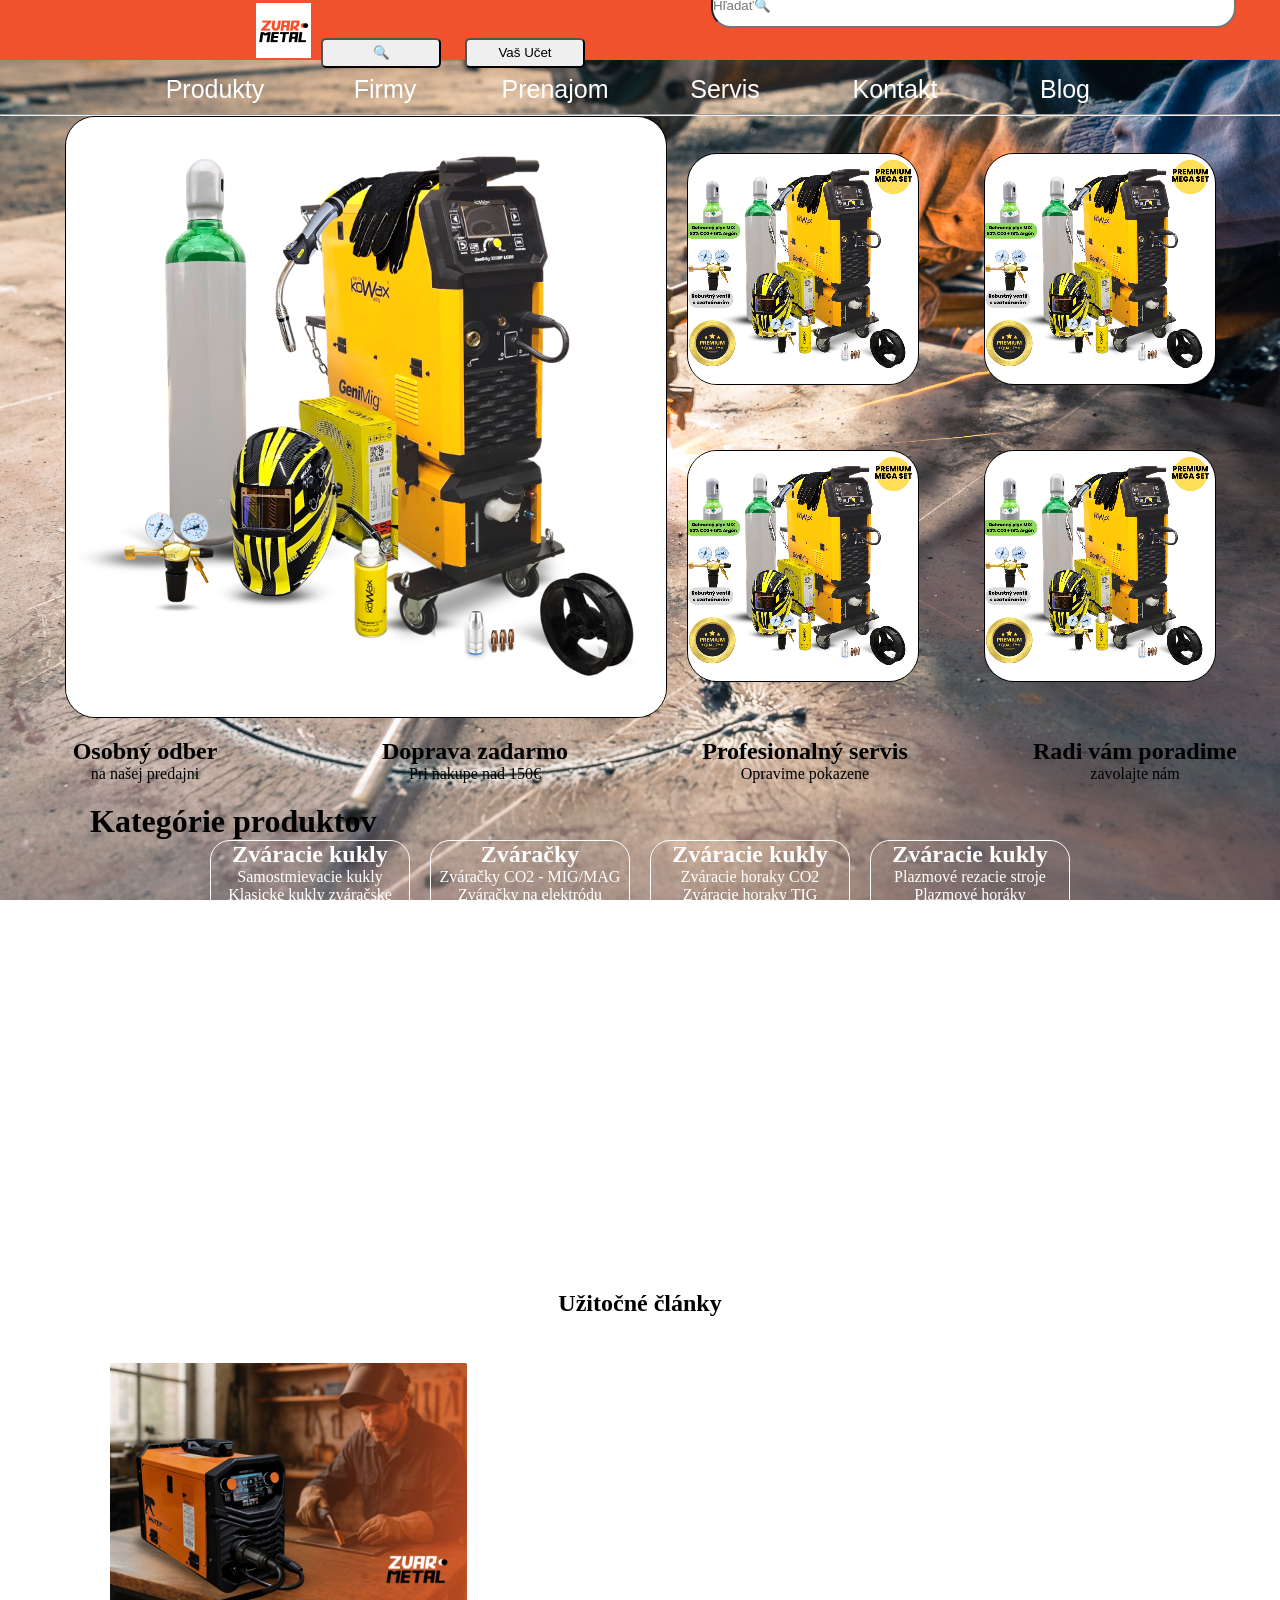
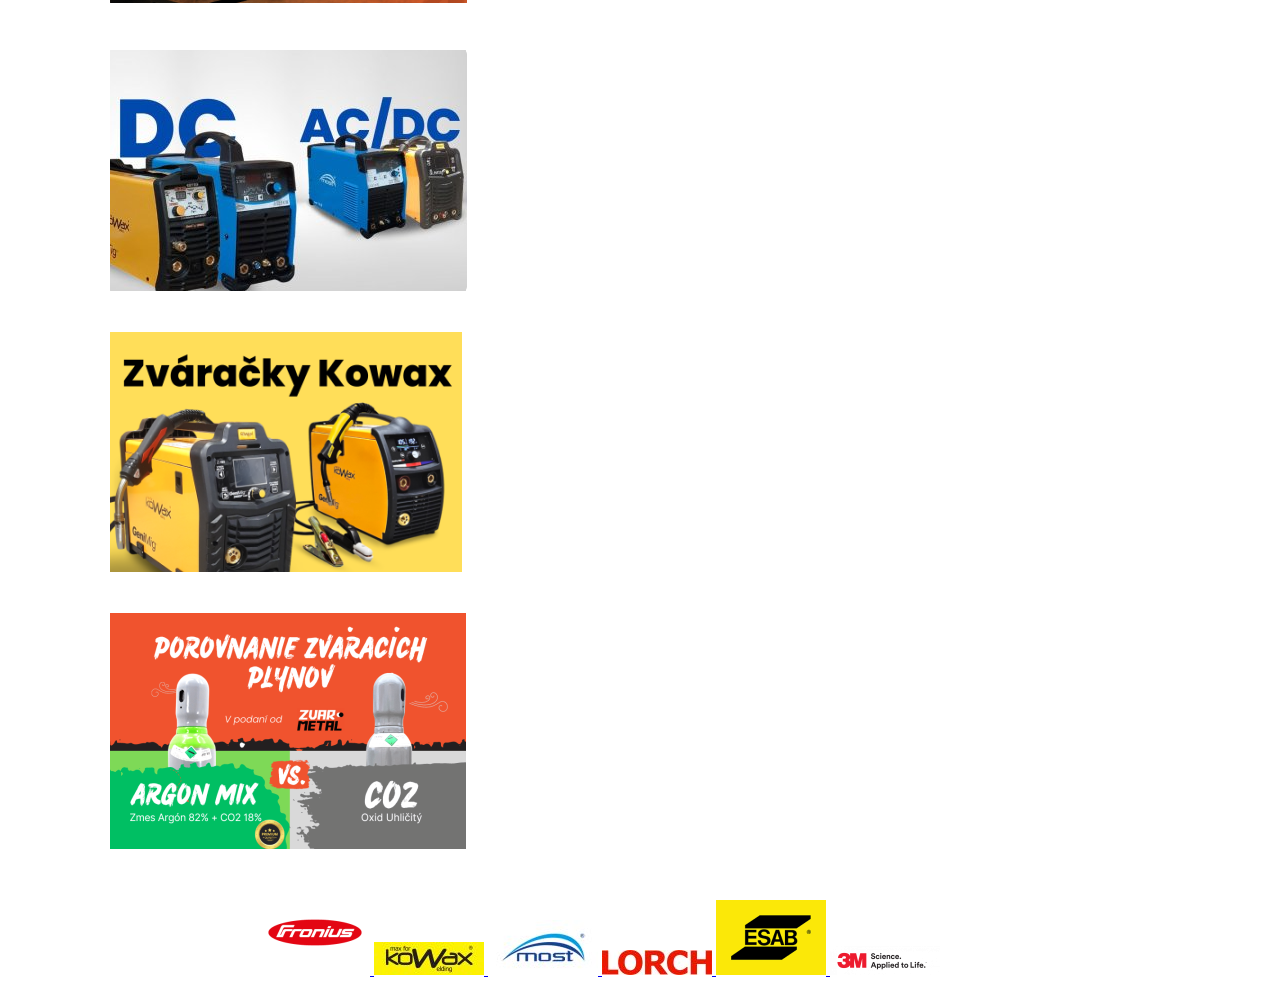
<file: index.html>
<!DOCTYPE html>
<html lang="sk">
<head>
    <meta charset="UTF-8">
    <meta name="viewport" content="width=device-width, initial-scale=1.0">
    <link rel="stylesheet" href="styly.css">
    <title>Zvarmetal</title>
</head>

<body>
<header>
    <div class="sarch">
        <img class="logo" src="logo.png" alt="logo">
            <form><input  class="lupa" type="search" placeholder="Hľadať🔍">
            <button type="submit">🔍</button>
            <button type="submit">Vaš Učet</button>
            </form>
    </div>

    <nav id="menuColaps">
        <a href="x">Produkty</a>
        <a href="x">Firmy</a>
        <a href="x">Prenajom</a>
        <a href="x">Servis</a>
        <a href="x">Kontakt</a>
        <a href="x">Blog</a>
    </nav>
    <hr>
</header>

<main>
    <div class="mid">
        <img src="images/weld.png" alt="weld">
        <div class="banner">
        <img src="images/weld1.png" alt="obr">
        <img src="images/weld1.png" alt="obr">
        <img src="images/weld1.png" alt="obr">
        <img src="images/weld1.png" alt="obr">
    </div>
    </div>
    
    <div class="article">
        <article class="info">
            <h2>Osobný odber</h2>
            <p>na našej predajni</p>
        </article>
        <article class="info">
            <h2>Doprava zadarmo</h2>
            <p>Pri nakupe nad 150€</p>
        </article>
        <article class="info">
            <h2>Profesionalný servis</h2>
            <p>Opravime pokazene</p>

        </article>
        <article class="info">
            <h2>Radi vám poradime</h2>
            <p>zavolajte nám</p>
        </article>
        
    </div>

    <h1>Kategórie produktov</h1>

    <div class="category">
        <div class="pick">
        <h2>Zváracie kukly</h2>
        <a href="#">Samostmievacie kukly</a><br>
        <a href="#">Klasicke kukly zváračske</a><br>
        <a href="#">Ochranné fólie a skla</a><br>
        <a href="#">Príslušenstvo ku kuklám</a><br>
        </div>
        <div class="pick">
        <h2>Zváračky</h2>
        <a href="#">Zváračky CO2 - MIG/MAG</a><br>
        <a href="#">Zváračky na elektródu</a><br>
        <a href="#">Zváračky TIG</a><br>
        <a href="#">Vodné chladenie ku zváračkam</a><br>
        </div>
        <div class="pick">
        <h2>Zváracie kukly</h2>
        <a href="#">Zváracie horaky CO2</a><br>
        <a href="#">Zváracie horaky TIG</a><br>
        <a href="#">Prislušenstvo CO2</a><br>
        <a href="#">Príslušenstvo TIG</a><br>
        </div>
        <div class="pick">
        <h2>Zváracie kukly</h2>
        <a href="#">Plazmové rezacie stroje</a><br>
        <a href="#">Plazmové horáky</a><br>
        <a href="#">Ochranné fólie a skla</a><br>
        <a href="#">Príslušenstvo ku kuklám</a><br>
        </div>
        <div class="pick">
        <h2>Zváracie kukly</h2>
        <a href="#">Samostmievacie kukly</a><br>
        <a href="#">Klasicke kukly zváračske</a><br>
        <a href="#">Ochranné fólie a skla</a><br>
        <a href="#">Príslušenstvo ku kuklám</a><br>
        </div>
        <div class="pick">
        <h2>Zváracie kukly</h2>
        <a href="#">Samostmievacie kukly</a><br>
        <a href="#">Klasicke kukly zváračske</a><br>
        <a href="#">Ochranné fólie a skla</a><br>
        <a href="#">Príslušenstvo ku kuklám</a><br>
        </div>
        <div class="pick">
        <h2>Zváracie kukly</h2>
        <a href="#">Samostmievacie kukly</a><br>
        <a href="#">Klasicke kukly zváračske</a><br>
        <a href="#">Ochranné fólie a skla</a><br>
        <a href="#">Príslušenstvo ku kuklám</a><br>
        </div>
        <div class="pick">
        <h2>Zváracie kukly</h2>
        <a href="#">Samostmievacie kukly</a><br>
        <a href="#">Klasicke kukly zváračske</a><br>
        <a href="#">Ochranné fólie a skla</a><br>
        <a href="#">Príslušenstvo ku kuklám</a><br>
        </div>
        <div class="pick">
        <h2>Zváracie kukly</h2>
        <a href="#">Samostmievacie kukly</a><br>
        <a href="#">Klasicke kukly zváračske</a><br>
        <a href="#">Ochranné fólie a skla</a><br>
        <a href="#">Príslušenstvo ku kuklám</a><br>
        </div>
        <div class="pick">
        <h2>Zváracie kukly</h2>
        <a href="#">Samostmievacie kukly</a><br>
        <a href="#">Klasicke kukly zváračske</a><br>
        <a href="#">Ochranné fólie a skla</a><br>
        <a href="#">Príslušenstvo ku kuklám</a><br>
        </div>
        <div class="pick">
        <h2>Zváracie kukly</h2>
        <a href="#">Samostmievacie kukly</a><br>
        <a href="#">Klasicke kukly zváračske</a><br>
        <a href="#">Ochranné fólie a skla</a><br>
        <a href="#">Príslušenstvo ku kuklám</a><br>
        </div>
        <div class="pick">
        <h2>Zváracie kukly</h2>
        <a href="#">Samostmievacie kukly</a><br>
        <a href="#">Klasicke kukly zváračske</a><br>
        <a href="#">Ochranné fólie a skla</a><br>
        <a href="#">Príslušenstvo ku kuklám</a><br>
        </div>

    </div>

<!-- Blog -->

<h2 class="blog">Užitočné články</h2>

<div class="container">
        <img src="images/blog1.png" alt="">
        <div class="hero">
        <h3>Pantermax MIG230DP: Spoľahlivá zváračka s dvojitým pulzom pre domácu dielňu a hobby zváranie</h3>
        <p>Výber vhodnej zváračky na doma môže byť náročný, najmä ak hľadáte zariadenie, ktoré je univerzálne, ľahko ovládateľné a zároveň dostatočne výkonné. Pantermax MIG230DP je invertorová zváračka určená pre široké spektrum používateľov – od domácich majstrov, cez pokročilých hobby zváračov až po menšie dielne. V nasledujúcom článku sa dozviete, prečo je práve tento model jednou z najlepších volieb vo svojej kategórii.</p>
    </div>
    </div>
    
<div class="container">
        <img src="images/blog2.png" alt="">
        <div class="hero">
        <h3>TIG zváračky - ako si vybrať tu pravú zváračku na TIG</h3>
        <p>Zváračky Tig môžu slúžiť na zváranie rôznych materiálov. Dôležitý rozdiel rozdiel, na ktorý treba myslieť je, či budete zvárať oceľ, nerez alebo či budete zvárať aj hliník. Prečo je to dôležité je, že pre zváranie ocele je potrebný zvárací jednosmerný prúd (DC). Týmto prúdom sa zvára pre väčšinu kovov, zatiaľ, čo pre zváranie hliníka je potrebný striedavý prúd. (AC) Použitie striedavého prúdu (AC) je nevyhnutné, pretože to umožňuje prelomiť oxidovú vrstvu na povrchu hliníka a dosiahnuť kvalitný zvar.</p>
    </div>
    </div>
<div class="container">
        <img src="images/blog3.png" alt="">
        <div class="hero">
        <h3>Zváračky Kowax: Inovácia a kvalita medzi zváračkami</h3>
        <p>Firma Kowax je synonymom pre dobrú kvalitu a inováciu vo svete zváračiek. Táto Česká firma disponuje rozsiahlym portfóliom produktov zváracej techniky ako zváračky CO2, zváračky TIG, elektródy, zváracie horáky a ďalšie príslušenstvo.</p>
    </div>
    </div>
<div class="container">
        <img src="images/blog4.png" alt="">
        <div class="hero">
        <h3>Aký je rozdiel medzi MIG/MAG zváracími plynmi?</h3>
        <p>Aký je rozdiel medzi zmesou Argónu + CO2 a samotným plynom CO2? Aké výhody alebo nevýhody samotné zváracie plyny ponúkajú? Aj to sa dočítate v tomto článku. </p>
    </div>
    </div>

<div class="brands">
    <a href="https://www.fronius.com/sk-sk/slovakia">
    <img src="images/Fronius.png" alt="Fronius">
    </a>
    <a href="https://www.kowax.sk/">
    <img src="images/kowax.png" alt="Kowax">
    </a>
    <a href="#">
    <img src="images/Most.png" alt="Most">
    </a>
    <a href="#">
    <img src="images/Lorch.png" alt="Lorch">
    </a>
    <a href="#">
    <img src="images/Esab.png" alt="Esab">
    </a>
    <a href="#">
    <img src="images/3M.png" alt="3M">
    </a>
</div>
</main>



<footer>

</footer>



    
</body>
</html>
</file>
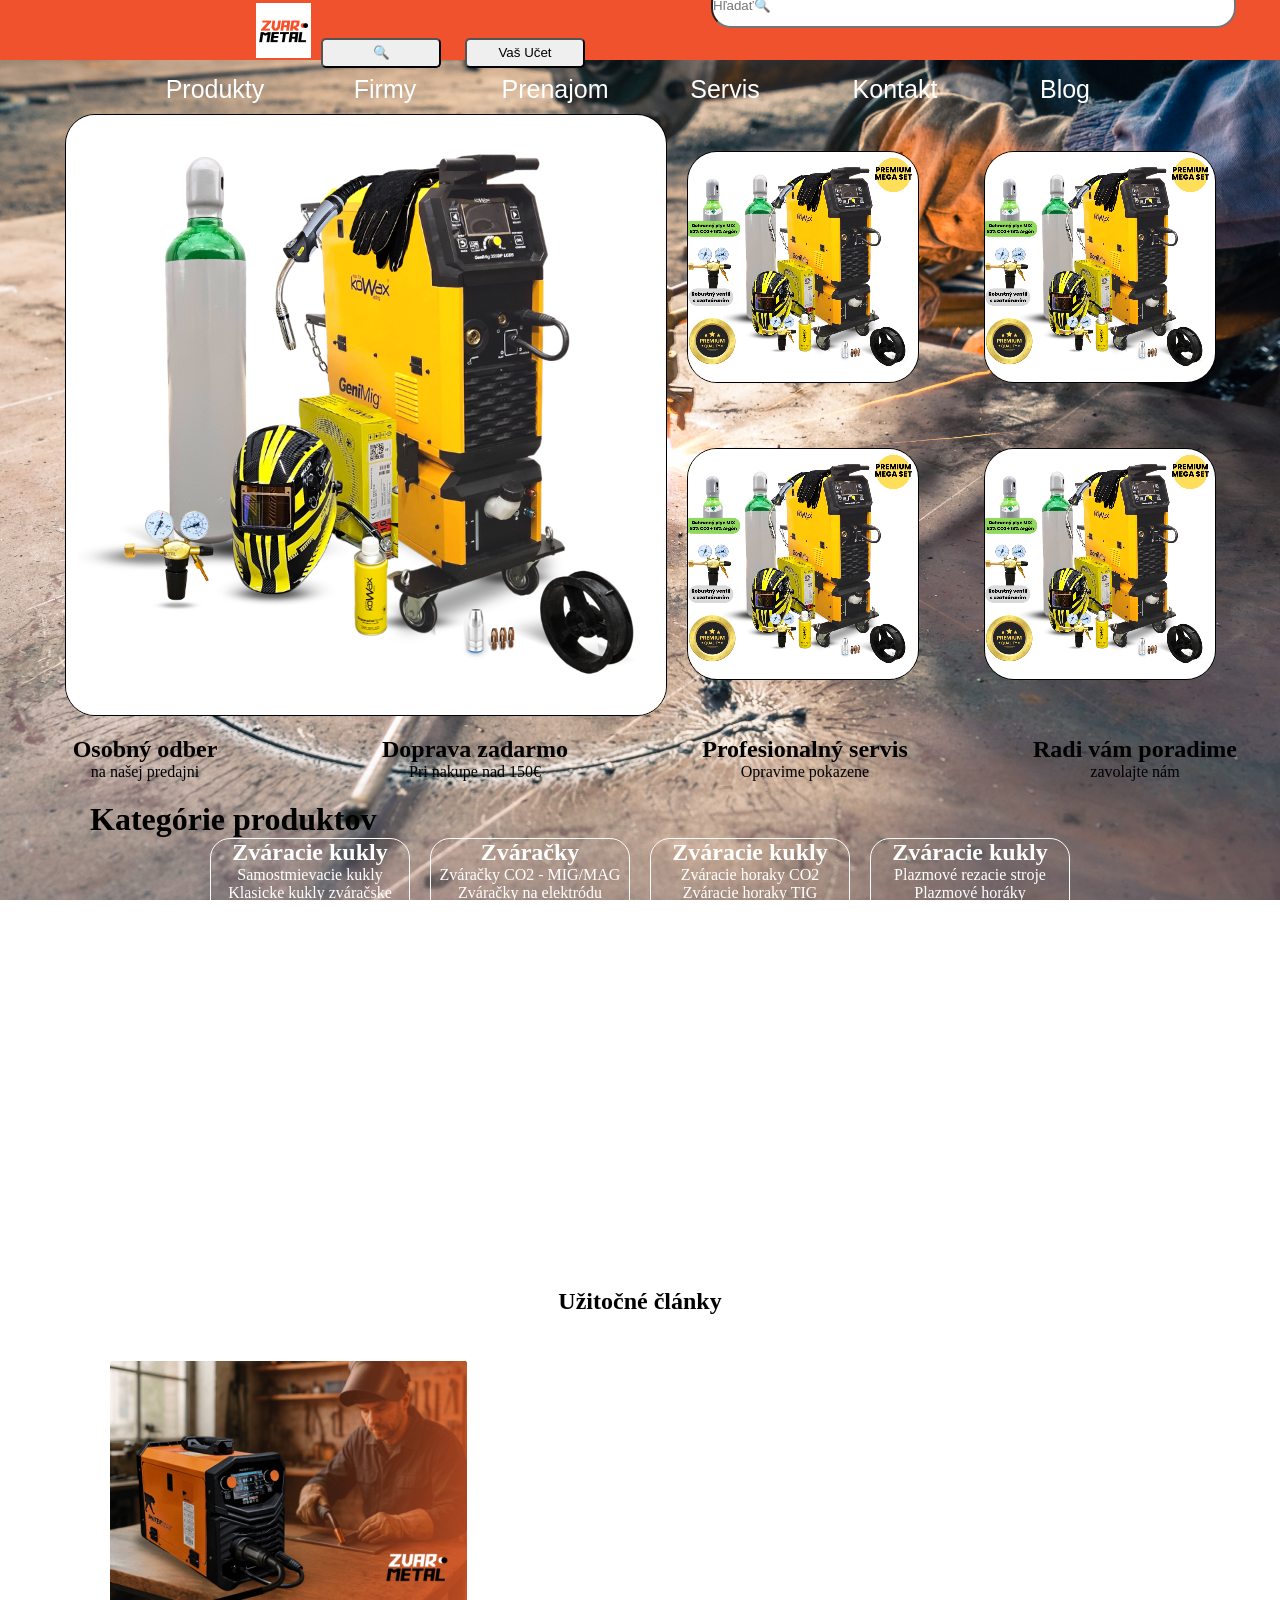
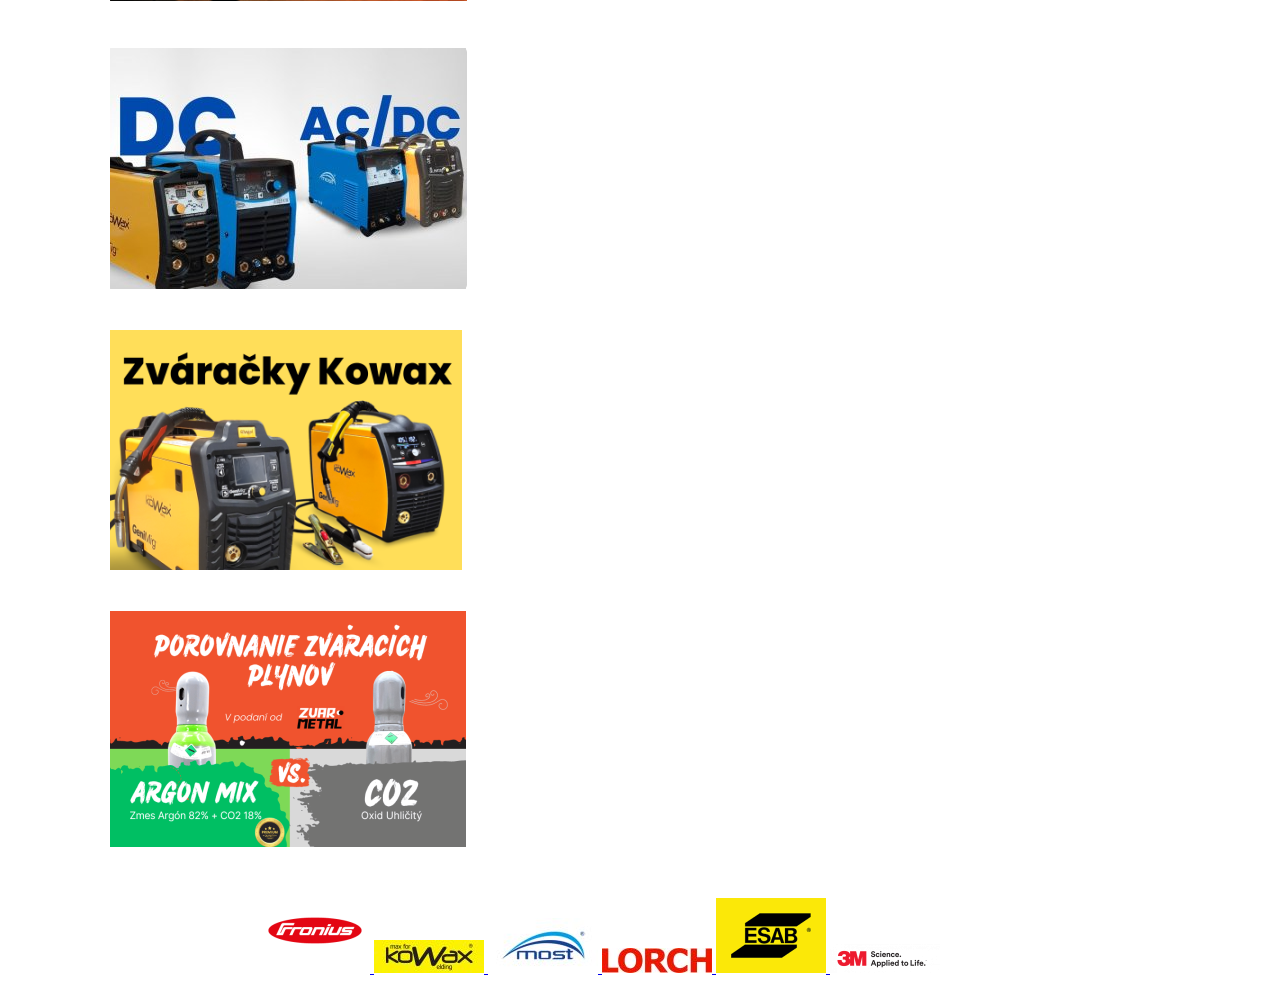
<file: produkty.html>
<!DOCTYPE html>
<html lang="sk">
<head>
    <meta charset="UTF-8">
    <meta name="viewport" content="width=device-width, initial-scale=1.0">
    <link rel="stylesheet" href="styly.css">
    <title>Zvarmetal</title>
</head>

<body>
<header>
    <div class="sarch">
        <img class="logo" src="logo.png" alt="logo">
            <form><input  class="lupa" type="search" placeholder="Hľadať🔍">
            <button type="submit">🔍</button>
            <button type="submit">Vaš Učet</button> 
            </form>                       
    </div>

    <nav id="menuColaps">
        <a href="x">Produkty</a>
        <a href="x">Firmy</a>
        <a href="x">Prenajom</a>
        <a href="x">Servis</a>
        <a href="x">Kontakt</a>
        <a href="x">Blog</a>
    </nav>
</header>

<main>
    <div class="mid">
        <img src="images/weld.png" alt="weld">
        <div class="banner">
        <img src="images/weld1.png" alt="obr">
        <img src="images/weld1.png" alt="obr">
        <img src="images/weld1.png" alt="obr">
        <img src="images/weld1.png" alt="obr">
    </div>
    </div>
    
    <div class="article">
        <article class="info">
            <h2>Osobný odber</h2>
            <p>na našej predajni</p>
        </article>
        <article class="info">
            <h2>Doprava zadarmo</h2>
            <p>Pri nakupe nad 150€</p>
        </article>
        <article class="info">
            <h2>Profesionalný servis</h2>
            <p>Opravime pokazene</p>

        </article>
        <article class="info">
            <h2>Radi vám poradime</h2>
            <p>zavolajte nám</p>
        </article>
        
    </div>

    <h1>Kategórie produktov</h1>

    <div class="category">
        <div class="pick">
        <h2>Zváracie kukly</h2>
        <a href="#">Samostmievacie kukly</a><br>
        <a href="#">Klasicke kukly zváračske</a><br>
        <a href="#">Ochranné fólie a skla</a><br>
        <a href="#">Príslušenstvo ku kuklám</a><br>
        </div>
        <div class="pick">
        <h2>Zváračky</h2>
        <a href="#">Zváračky CO2 - MIG/MAG</a><br>
        <a href="#">Zváračky na elektródu</a><br>
        <a href="#">Zváračky TIG</a><br>
        <a href="#">Vodné chladenie ku zváračkam</a><br>
        </div>
        <div class="pick">
        <h2>Zváracie kukly</h2>
        <a href="#">Zváracie horaky CO2</a><br>
        <a href="#">Zváracie horaky TIG</a><br>
        <a href="#">Prislušenstvo CO2</a><br>
        <a href="#">Príslušenstvo TIG</a><br>
        </div>
        <div class="pick">
        <h2>Zváracie kukly</h2>
        <a href="#">Plazmové rezacie stroje</a><br>
        <a href="#">Plazmové horáky</a><br>
        <a href="#">Ochranné fólie a skla</a><br>
        <a href="#">Príslušenstvo ku kuklám</a><br>
        </div>
        <div class="pick">
        <h2>Zváracie kukly</h2>
        <a href="#">Samostmievacie kukly</a><br>
        <a href="#">Klasicke kukly zváračske</a><br>
        <a href="#">Ochranné fólie a skla</a><br>
        <a href="#">Príslušenstvo ku kuklám</a><br>
        </div>
        <div class="pick">
        <h2>Zváracie kukly</h2>
        <a href="#">Samostmievacie kukly</a><br>
        <a href="#">Klasicke kukly zváračske</a><br>
        <a href="#">Ochranné fólie a skla</a><br>
        <a href="#">Príslušenstvo ku kuklám</a><br>
        </div>
        <div class="pick">
        <h2>Zváracie kukly</h2>
        <a href="#">Samostmievacie kukly</a><br>
        <a href="#">Klasicke kukly zváračske</a><br>
        <a href="#">Ochranné fólie a skla</a><br>
        <a href="#">Príslušenstvo ku kuklám</a><br>
        </div>
        <div class="pick">
        <h2>Zváracie kukly</h2>
        <a href="#">Samostmievacie kukly</a><br>
        <a href="#">Klasicke kukly zváračske</a><br>
        <a href="#">Ochranné fólie a skla</a><br>
        <a href="#">Príslušenstvo ku kuklám</a><br>
        </div>
        <div class="pick">
        <h2>Zváracie kukly</h2>
        <a href="#">Samostmievacie kukly</a><br>
        <a href="#">Klasicke kukly zváračske</a><br>
        <a href="#">Ochranné fólie a skla</a><br>
        <a href="#">Príslušenstvo ku kuklám</a><br>
        </div>
        <div class="pick">
        <h2>Zváracie kukly</h2>
        <a href="#">Samostmievacie kukly</a><br>
        <a href="#">Klasicke kukly zváračske</a><br>
        <a href="#">Ochranné fólie a skla</a><br>
        <a href="#">Príslušenstvo ku kuklám</a><br>
        </div>
        <div class="pick">
        <h2>Zváracie kukly</h2>
        <a href="#">Samostmievacie kukly</a><br>
        <a href="#">Klasicke kukly zváračske</a><br>
        <a href="#">Ochranné fólie a skla</a><br>
        <a href="#">Príslušenstvo ku kuklám</a><br>
        </div>
        <div class="pick">
        <h2>Zváracie kukly</h2>
        <a href="#">Samostmievacie kukly</a><br>
        <a href="#">Klasicke kukly zváračske</a><br>
        <a href="#">Ochranné fólie a skla</a><br>
        <a href="#">Príslušenstvo ku kuklám</a><br>
        </div>

    </div>

<!-- Blog -->

<h2 class="blog">Užitočné články</h2>

<div class="container">
        <img src="images/blog1.png" alt="">
        <div class="hero">
        <h3>Pantermax MIG230DP: Spoľahlivá zváračka s dvojitým pulzom pre domácu dielňu a hobby zváranie</h3>
        <p>Výber vhodnej zváračky na doma môže byť náročný, najmä ak hľadáte zariadenie, ktoré je univerzálne, ľahko ovládateľné a zároveň dostatočne výkonné. Pantermax MIG230DP je invertorová zváračka určená pre široké spektrum používateľov – od domácich majstrov, cez pokročilých hobby zváračov až po menšie dielne. V nasledujúcom článku sa dozviete, prečo je práve tento model jednou z najlepších volieb vo svojej kategórii.</p>
    </div>
    </div>
    
<div class="container">
        <img src="images/blog2.png" alt="">
        <div class="hero">
        <h3>TIG zváračky - ako si vybrať tu pravú zváračku na TIG</h3>
        <p>Zváračky Tig môžu slúžiť na zváranie rôznych materiálov. Dôležitý rozdiel rozdiel, na ktorý treba myslieť je, či budete zvárať oceľ, nerez alebo či budete zvárať aj hliník. Prečo je to dôležité je, že pre zváranie ocele je potrebný zvárací jednosmerný prúd (DC). Týmto prúdom sa zvára pre väčšinu kovov, zatiaľ, čo pre zváranie hliníka je potrebný striedavý prúd. (AC) Použitie striedavého prúdu (AC) je nevyhnutné, pretože to umožňuje prelomiť oxidovú vrstvu na povrchu hliníka a dosiahnuť kvalitný zvar.</p>
    </div>
    </div>
<div class="container">
        <img src="images/blog3.png" alt="">
        <div class="hero">
        <h3>Zváračky Kowax: Inovácia a kvalita medzi zváračkami</h3>
        <p>Firma Kowax je synonymom pre dobrú kvalitu a inováciu vo svete zváračiek. Táto Česká firma disponuje rozsiahlym portfóliom produktov zváracej techniky ako zváračky CO2, zváračky TIG, elektródy, zváracie horáky a ďalšie príslušenstvo.</p>
    </div>
    </div>
<div class="container">
        <img src="images/blog4.png" alt="">
        <div class="hero">
        <h3>Aký je rozdiel medzi MIG/MAG zváracími plynmi?</h3>
        <p>Aký je rozdiel medzi zmesou Argónu + CO2 a samotným plynom CO2? Aké výhody alebo nevýhody samotné zváracie plyny ponúkajú? Aj to sa dočítate v tomto článku. </p>
    </div>
    </div>

<div class="brands">
    <a href="https://www.fronius.com/sk-sk/slovakia">
    <img src="images/Fronius.png" alt="Fronius">
    </a>
    <a href="https://www.kowax.sk/">
    <img src="images/kowax.png" alt="Kowax">
    </a>
    <a href="#">
    <img src="images/Most.png" alt="Most">
    </a>
    <a href="#">
    <img src="images/Lorch.png" alt="Lorch">
    </a>
    <a href="#">
    <img src="images/Esab.png" alt="Esab">
    </a>
    <a href="#">
    <img src="images/3M.png" alt="3M">
    </a>
</div>
</main>



<footer>

</footer>



    
</body>
</html>
</file>
<file: styly.css>
*{
    padding: 0;
    margin: 0;
    box-sizing: border-box;
     
    
}

/* Hlavička */

body {
  background-image: url("images/background.jpg");
  background-size: cover;        /* vždy vyplní obrazovku */
  background-position: center;   /* vycentrované */
  background-repeat: no-repeat;
  background-attachment: fixed;  /* zostane pri scrollovaní */
}


.repeat{
    margin-left: 20%;
}

.logo{
    margin-left: 20%;
}
.sarch{
    max-width:100%;
    background-color: #ef522d;
    height: 60px;
    display: flex;
    justify-content: start;
    align-items: center;
}



.lupa{
    width: 525px;
    height: 45px;
    border-radius: 20px;
    justify-content: center;
    align-items: center;
    margin-left:400px;
    

}

.sarch form button{
    width: 120px;
    height: 30px;
    margin:10px;
    border-radius: 5px;
}

#menuColaps{
    height: 54px;
    display: flex;
    max-width: 100%;
    width:100%;
    margin: 0 auto;
    /*position:fixed;*/
    justify-content: center;
   
    
    
}

#menuColaps a{
    font-family:'Franklin Gothic Medium', 'Arial Narrow', Arial, sans-serif;
    width: 170px;
    font-size: 25px;
    text-decoration: none;
    color:white;
    padding: 15px 8px ;
    text-align:center;
}

#menuColaps a:hover{
    font-family:'Franklin Gothic Medium', 'Arial Narrow', Arial, sans-serif;
    width: 170px;
    font-size: 30px;
    text-decoration: none;
    color:white;
    padding: 15px 8px ;
    text-align:center;
}

/* Hlavna čast */

.mid{
    width:100%;
    display: flex;
    align-items:center;
    justify-content: center;

    
}

.mid img{
    align-items:center;
    border-radius: 30px;
    border: 1px solid black;
}


.banner{
    display: grid; 
    grid-template-columns: repeat(2,2fr);
    gap: 65px;
    margin-left: 20px;
    
}

.banner img{
    border-radius: 30px;
    margin: 0;
}

.article{
    display: flex;
    gap: 40px;
    align-items: center;
    justify-content: center;

}

.info{
    margin:20px 0px;
    width: 300px;
    border-radius: 20px;
    text-align: center;
}

.info:hover{
    margin:20px 0px;
    font-size: 20px;
    width: 300px;
    border-radius: 20px;
    text-align: center;
}

h1{
    width: 1100px;
    margin: 0 auto;
    
}

/* Kategórie */

.category{
    display: grid;
    grid-template-columns: repeat(4,3fr);
    gap: 20px;
    width: 50%;
    justify-content: center;
    align-items: center;
    margin: 0 auto;
    
}

.pick{
    width: 200px;
    height: 130px;
    border-radius: 20px;
    text-align: center;
    border: 1px solid white;
    color: white;
}

.pick a{
    text-decoration: none;  
    color: white;
}

.pick a:hover{
    text-decoration: underline; 
    font-size: 20px;
    color: white;
}

/* BLOG */

.blog{
    display:block;
    width: 100%;
    text-align: center;
    margin: 20px 0 ;
}

.container{
    display: flex;
    justify-content: center;
    align-items: center;
    max-width: 1100px;   
    padding: 20px;
    margin: 0 auto;
    border-bottom: 1px solid;
        color: white;
}

.hero {
    margin: 30px;
}

.hero h3{
    font-size: 30px;
}

/* Brands */

.brands{
    max-width: 800px;
    margin: 0 auto;
    padding: 20px;
}

.brands img{
    max-width: 200px;
}
</file>
